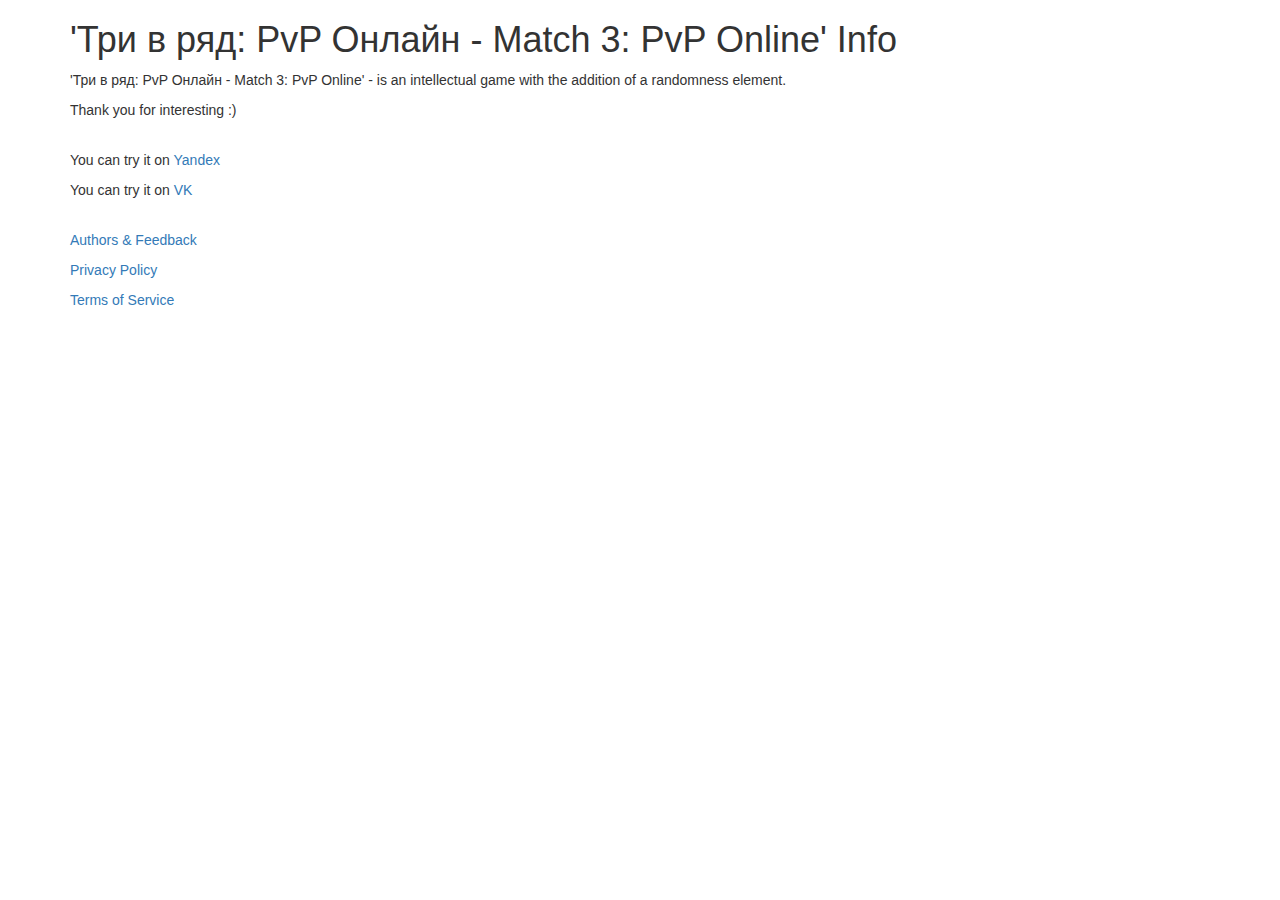
<file: fruit-bounty-server/src/main/resources/static/index.html>
<!DOCTYPE html>
<html lang="en">
<head>
  <meta charset="utf-8">

  <title>Три в ряд: PvP Онлайн - Match 3: PvP Online</title>

  <link rel="stylesheet" type="text/css" href="./style/external/bootstrap.min.css">
</head>
<body>
<div class="container">
  <h1>
    'Три в ряд: PvP Онлайн - Match 3: PvP Online' Info
  </h1>
  <p>
    'Три в ряд: PvP Онлайн - Match 3: PvP Online' - is an intellectual game with the addition of a randomness element.
  </p>
  <p>
    Thank you for interesting :)
  </p>
<!--  <p>-->
<!--    You can try it on <a href="https://apps.facebook.com/fruit-bounty" target="_blank">Facebook</a>-->
<!--  </p>-->

  <br>
  <p>
    You can try it on <a href="https://yandex.ru/games/app/229009" target="_blank">Yandex</a>
  </p>
  <p>
    You can try it on <a href="https://vk.com/app5154054" target="_blank">VK</a>
  </p>

  <br>
  <p>
    <a href="./docs/authors.html" target="_blank">Authors & Feedback</a>
  </p>
  <p>
    <a href="./docs/privacy-policy.html" target="_blank">Privacy Policy</a>
  </p>
  <p>
    <a href="./docs/terms-of-service.html" target="_blank">Terms of Service</a>
  </p>

<!--  <address id="feedback-text">-->
<!--    Please, write your suggestions, feedback and bugs to the <strong>Захват территории Support:</strong><br>-->
<!--    <a href="mailto:#">FruitsBounty@gmail.com</a>-->
<!--  </address>-->

</div>
</body>
</html>
</file>
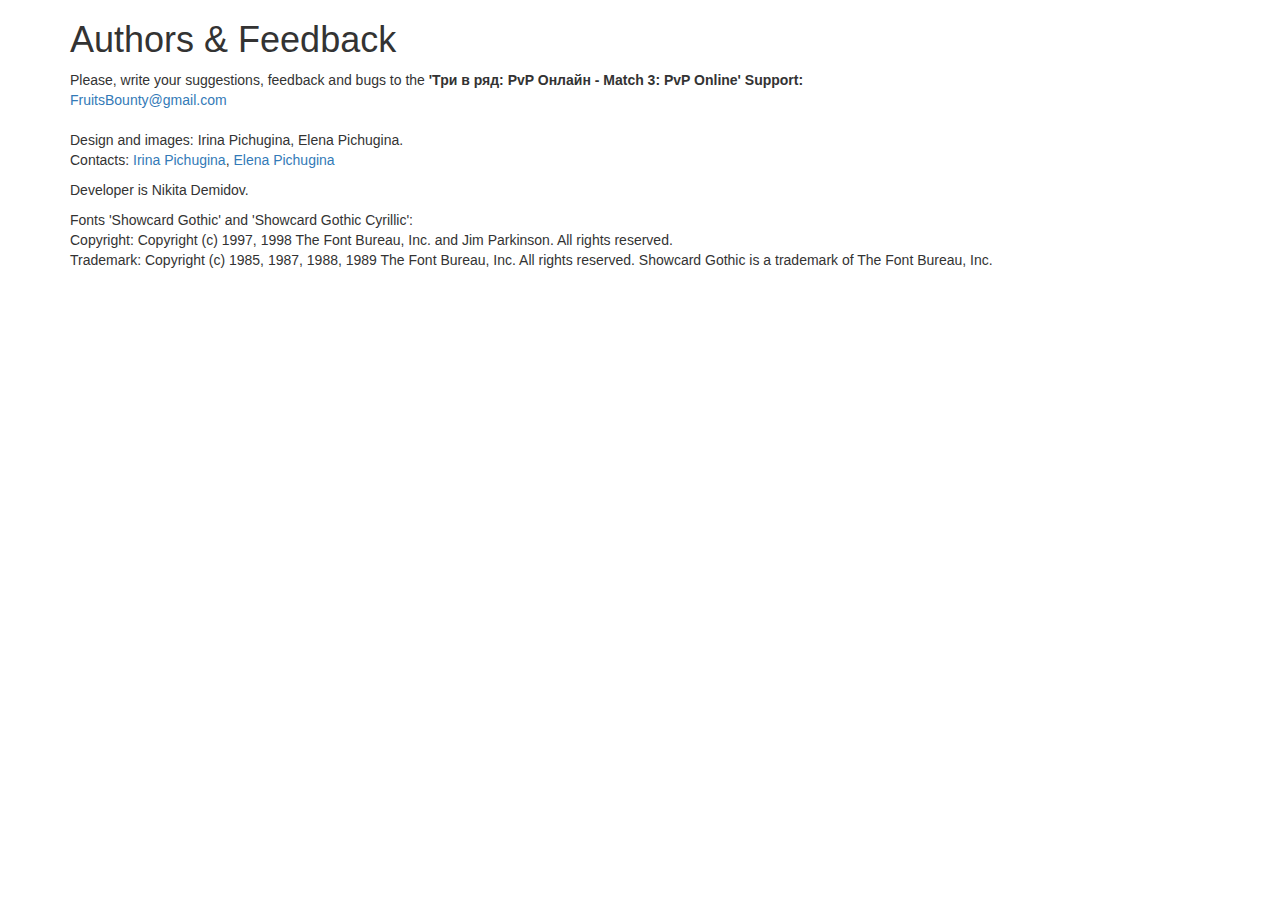
<file: fruit-bounty-server/src/main/resources/static/docs/authors.html>
<!DOCTYPE html>
<html lang="en">
<head>
  <meta charset="utf-8">

  <title>Authors & Feedback</title>

  <link rel="stylesheet" type="text/css" href="../style/external/bootstrap.min.css">
</head>
<body>
<div class="container">
  <h1>Authors & Feedback</h1>

  <address id="feedback-text">
    Please, write your suggestions, feedback and bugs to the <strong>'Три в ряд: PvP Онлайн - Match 3: PvP Online' Support:</strong><br>
    <a href="mailto:#">FruitsBounty@gmail.com</a>
  </address>

  <address>
    <p>
      Design and images: Irina Pichugina, Elena Pichugina.
      <br>
      Contacts:
      <a href="https://vk.com/i.pichugina99" target="_blank">Irina Pichugina</a>,
      <a href="https://vk.com/id382496812" target="_blank">Elena Pichugina</a>
    </p>

    <p>
      Developer is Nikita Demidov.
    </p>

    <p>
      Fonts 'Showcard Gothic' and 'Showcard Gothic Cyrillic':
      <br>
      Copyright: Copyright (c) 1997, 1998 The Font Bureau, Inc. and Jim Parkinson. All rights reserved.
      <br>
      Trademark: Copyright (c) 1985, 1987, 1988, 1989 The Font Bureau, Inc. All rights reserved. Showcard Gothic is a trademark of The Font Bureau, Inc.
    </p>
  </address>

</div>
</body>
</html>
</file>
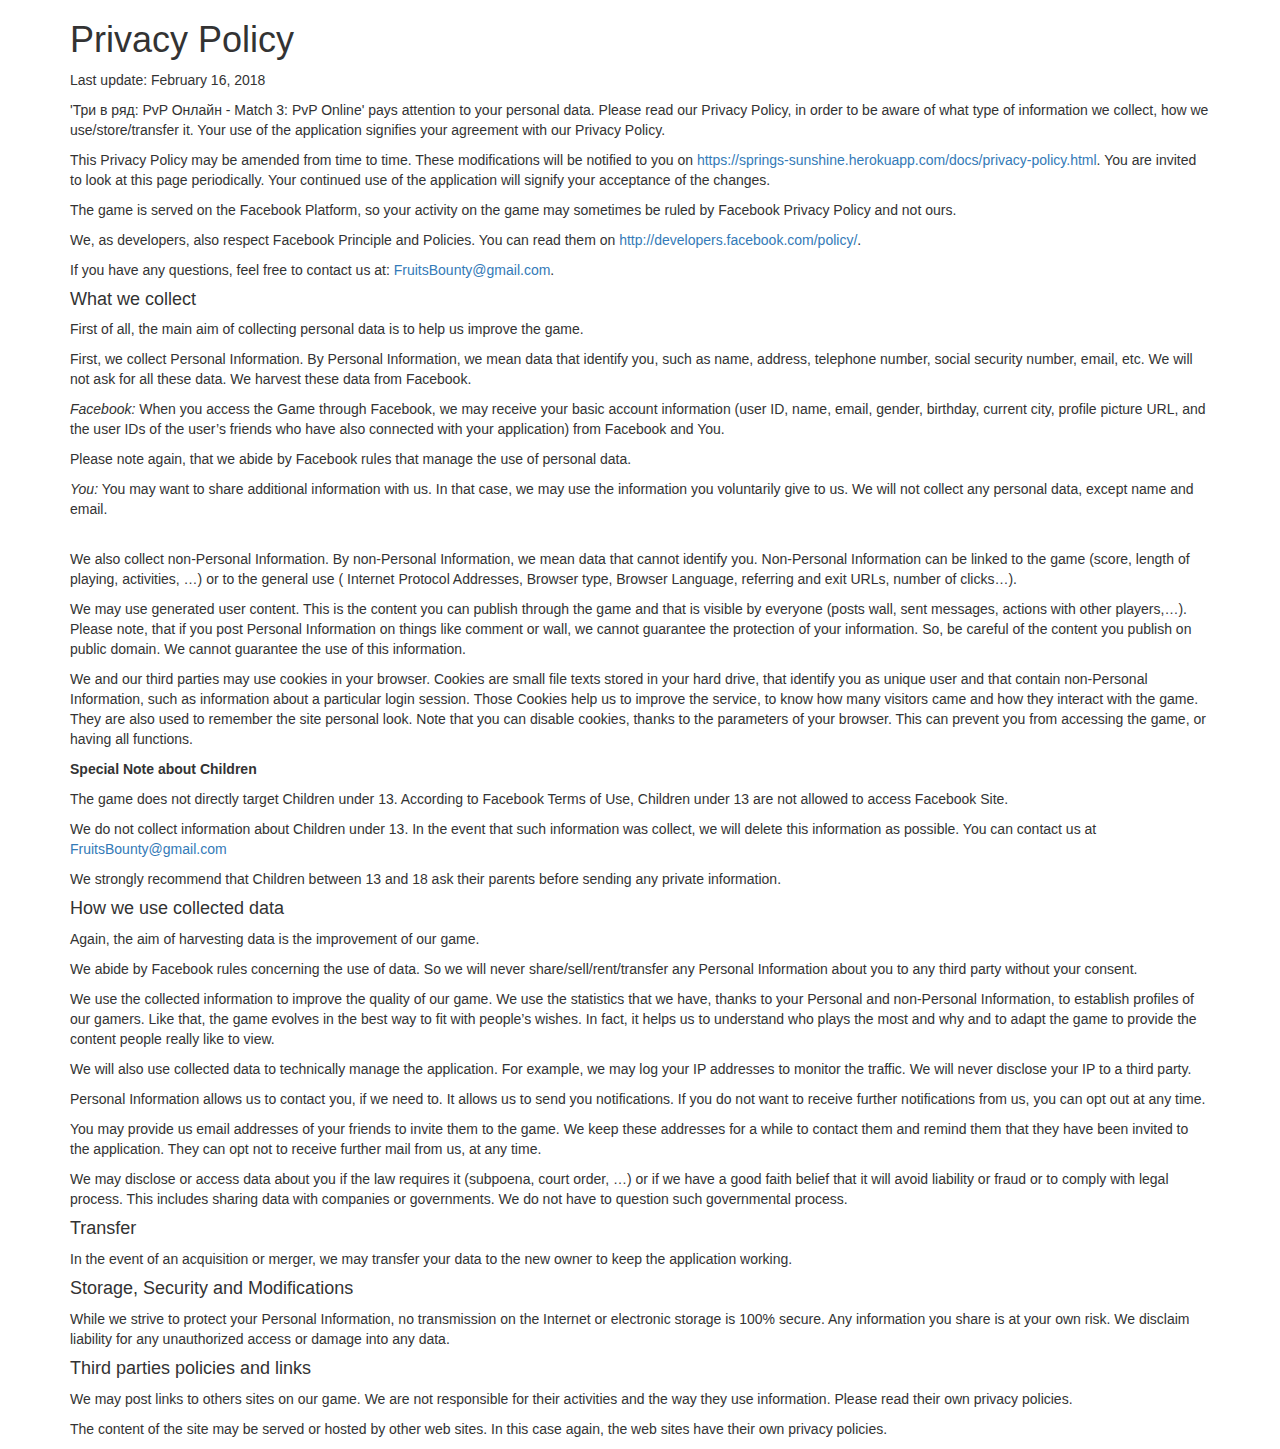
<file: fruit-bounty-server/src/main/resources/static/docs/privacy-policy.html>
<!DOCTYPE html>
<html lang="en">
<head>
  <meta charset="utf-8">

  <title>Privacy Policy</title>

  <link rel="stylesheet" type="text/css" href="../style/external/bootstrap.min.css">
</head>
<body>
<div class="container">
  <h1>Privacy Policy</h1>
  <p>
    Last update: February 16, 2018
  </p>

  <p>
    'Три в ряд: PvP Онлайн - Match 3: PvP Online' pays attention to your personal data. Please read our Privacy Policy, in order to be aware of what type of information we collect, how we use/store/transfer it. Your use of the application signifies your agreement with our Privacy Policy.
  </p>
  <p>
    This Privacy Policy may be amended from time to time. These modifications will be notified to you on <a target="_blank" href="https://springs-sunshine.herokuapp.com/docs/privacy-policy.html">https://springs-sunshine.herokuapp.com/docs/privacy-policy.html</a>. You are invited to look at this page periodically. Your continued use of the application will signify your acceptance of the changes.
  </p>
  <p>
    The game is served on the Facebook Platform, so your activity on the game may sometimes be ruled by Facebook Privacy Policy and not ours.
  </p>
  <p>
    We, as developers, also respect Facebook Principle and Policies. You can read them on <a target="_blank" href="http://developers.facebook.com/policy/">http://developers.facebook.com/policy/</a>.
  </p>
  <p>
    If you have any questions, feel free to contact us at: <a href="mailto:#">FruitsBounty@gmail.com</a>.
  </p>

  <h4>
    What we collect
  </h4>
  <p>
    First of all, the main aim of collecting personal data is to help us improve the game.
  </p>
  <p>
    First, we collect Personal Information. By Personal Information, we mean data that identify you, such as name, address, telephone number, social security number, email, etc. We will not ask for all these data. We harvest these data from Facebook.
  </p>
  <p>
    <em>Facebook:</em> When you access the Game through Facebook, we may receive your basic account information (user ID, name, email, gender, birthday, current city, profile picture URL, and the user IDs of the user’s friends who have also connected with your application) from Facebook and You.
  </p>
  <p>
    Please note again, that we abide by Facebook rules that manage the use of personal data.
  </p>
  <p>
    <em>You:</em> You may want to share additional information with us. In that case, we may use the information you voluntarily give to us. We will not collect any personal data, except name and email.
  </p>
  <br>
  <p>
    We also collect non-Personal Information. By non-Personal Information, we mean data that cannot identify you. Non-Personal Information can be linked to the game (score, length of playing, activities, …) or to the general use ( Internet Protocol Addresses, Browser type, Browser Language, referring and exit URLs, number of clicks…).
  </p>
  <p>
    We may use generated user content. This is the content you can publish through the game and that is visible by everyone (posts wall, sent messages, actions with other players,…). Please note, that if you post Personal Information on things like comment or wall, we cannot guarantee the protection of your information. So, be careful of the content you publish on public domain. We cannot guarantee the use of this information.
  </p>
  <p>
    We and our third parties may use cookies in your browser. Cookies are small file texts stored in your hard drive, that identify you as unique user and that contain non-Personal Information, such as information about a particular login session. Those Cookies help us to improve the service, to know how many visitors came and how they interact with the game. They are also used to remember the site personal look. Note that you can disable cookies, thanks to the parameters of your browser. This can prevent you from accessing the game, or having all functions.
  </p>
  <p>
    <strong>Special Note about Children</strong>
  </p>
  <p>
    The game does not directly target Children under 13. According to Facebook Terms of Use, Children under 13 are not allowed to access Facebook Site.
  </p>
  <p>
    We do not collect information about Children under 13. In the event that such information was collect, we will delete this information as possible. You can contact us at <a href="mailto:#">FruitsBounty@gmail.com</a>
  </p>
  <p>
    We strongly recommend that Children between 13 and 18 ask their parents before sending any private information.
  </p>

  <h4>
    How we use collected data
  </h4>
  <p>
    Again, the aim of harvesting data is the improvement of our game.
  </p>
  <p>
    We abide by Facebook rules concerning the use of data. So we will never share/sell/rent/transfer any Personal Information about you to any third party without your consent.
  </p>
  <p>
    We use the collected information to improve the quality of our game. We use the statistics that we have, thanks to your Personal and non-Personal Information, to establish profiles of our gamers. Like that, the game evolves in the best way to fit with people’s wishes. In fact, it helps us to understand who plays the most and why and to adapt the game to provide the content people really like to view.
  </p>
  <p>
    We will also use collected data to technically manage the application. For example, we may log your IP addresses to monitor the traffic. We will never disclose your IP to a third party.
  </p>
  <p>
    Personal Information allows us to contact you, if we need to. It allows us to send you notifications. If you do not want to receive further notifications from us, you can opt out at any time.
  </p>
  <p>
    You may provide us email addresses of your friends to invite them to the game. We keep these addresses for a while to contact them and remind them that they have been invited to the application. They can opt not to receive further mail from us, at any time.
  </p>
  <p>
    We may disclose or access data about you if the law requires it (subpoena, court order, …) or if we have a good faith belief that it will avoid liability or fraud or to comply with legal process. This includes sharing data with companies or governments. We do not have to question such governmental process.
  </p>

  <h4>
    Transfer
  </h4>
  <p>
    In the event of an acquisition or merger, we may transfer your data to the new owner to keep the application working.
  </p>

  <h4>
    Storage, Security and Modifications
  </h4>
  <p>
    While we strive to protect your Personal Information, no transmission on the Internet or electronic storage is 100% secure. Any information you share is at your own risk. We disclaim liability for any unauthorized access or damage into any data.
  </p>

  <h4>
    Third parties policies and links
  </h4>
  <p>
    We may post links to others sites on our game. We are not responsible for their activities and the way they use information. Please read their own privacy policies.
  </p>
  <p>
    The content of the site may be served or hosted by other web sites. In this case again, the web sites have their own privacy policies.
  </p>
</div>
</body>
</html>
</file>
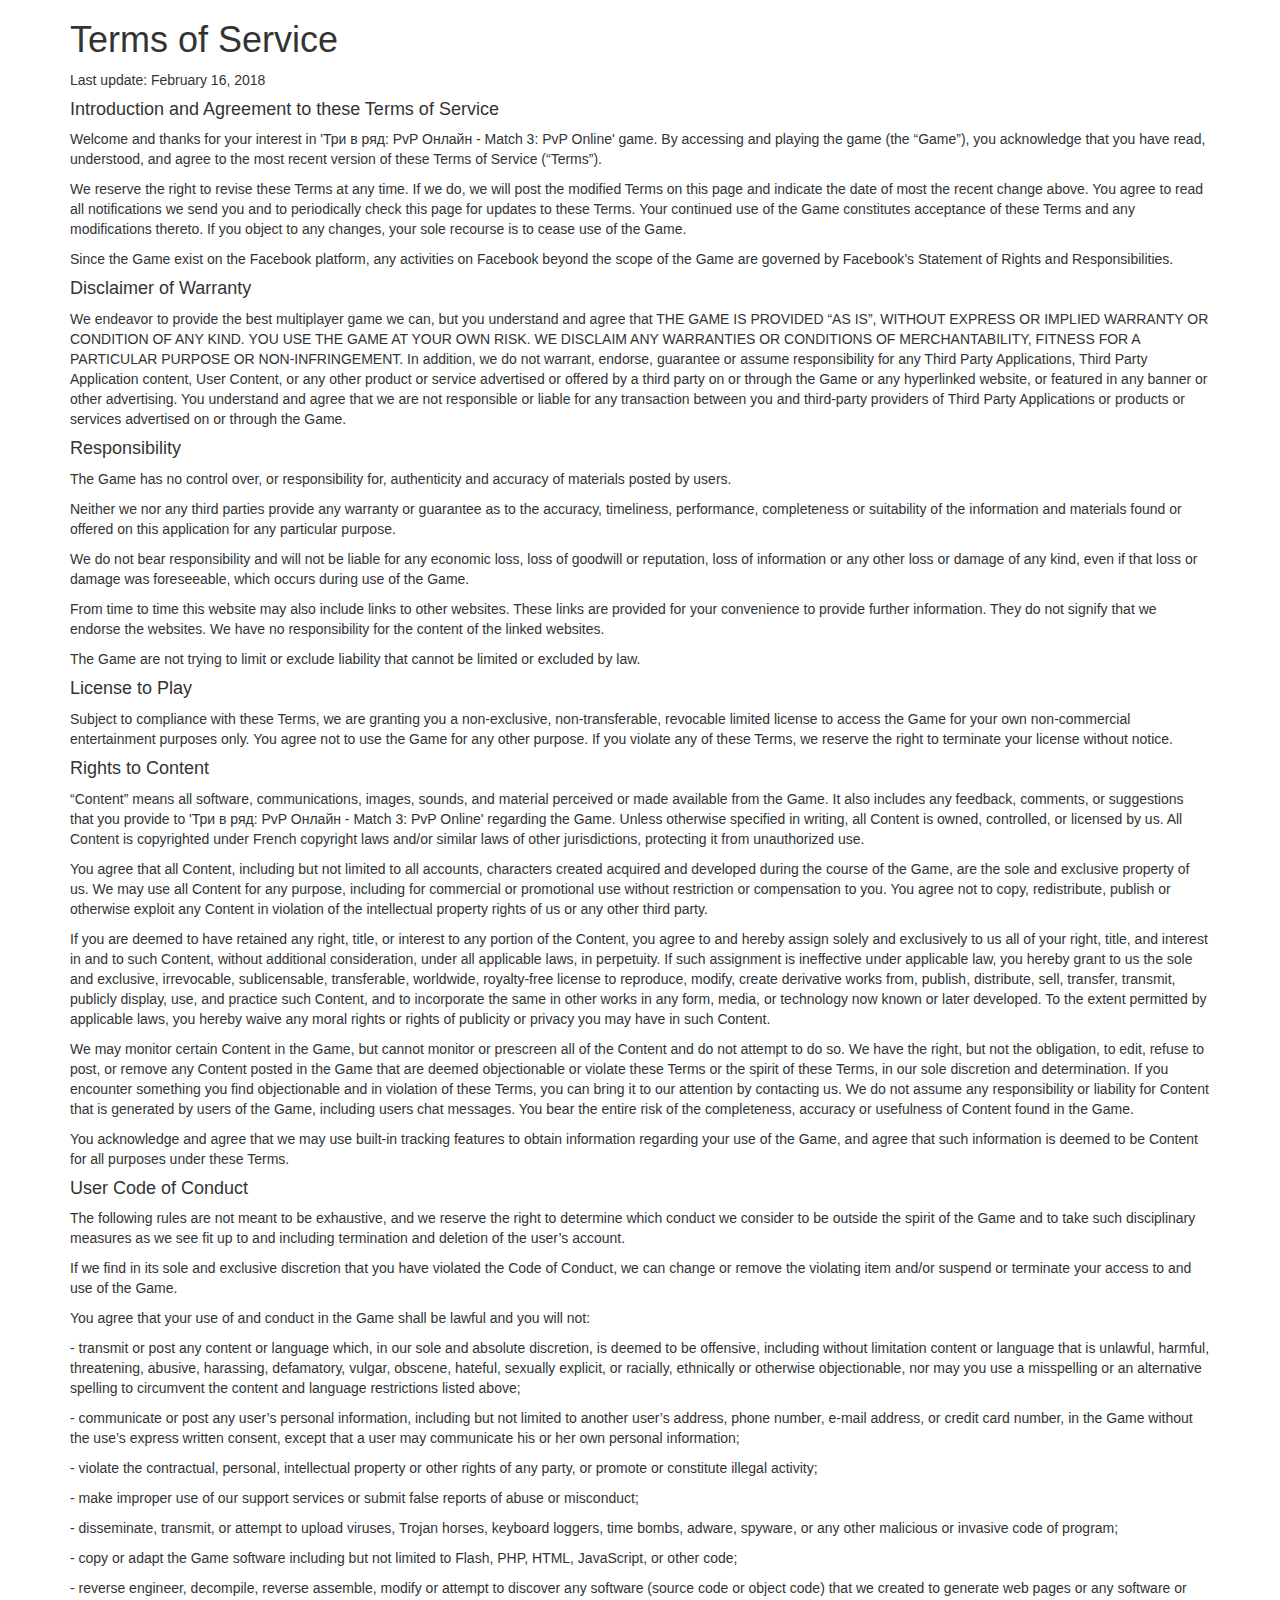
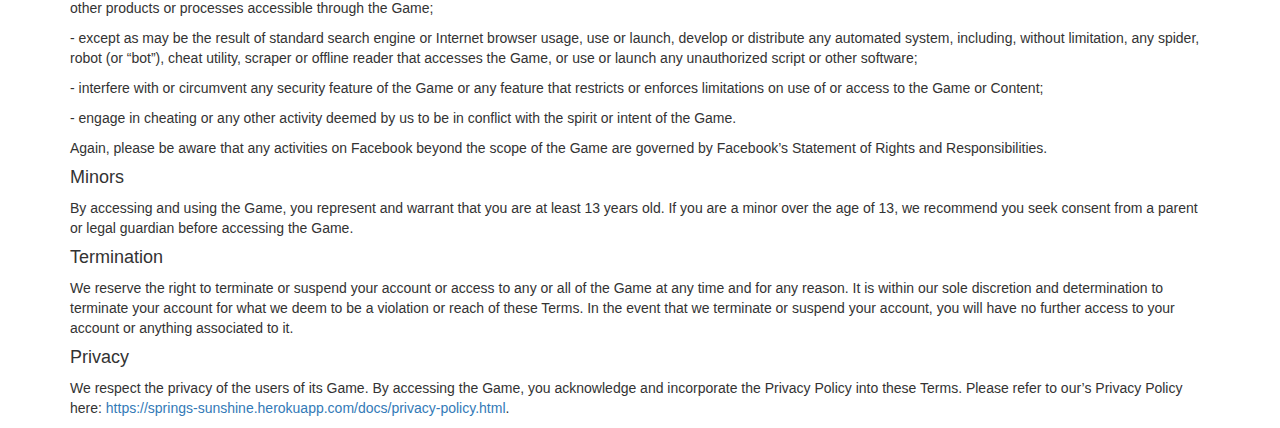
<file: fruit-bounty-server/src/main/resources/static/docs/terms-of-service.html>
<!DOCTYPE html>
<html lang="en">
<head>
  <meta charset="utf-8">

  <title>Terms of Service</title>

  <link rel="stylesheet" type="text/css" href="../style/external/bootstrap.min.css">
</head>
<body>
<div class="container">
  <h1>Terms of Service</h1>
  <p>
    Last update: February 16, 2018
  </p>

  <h4>
    Introduction and Agreement to these Terms of Service
  </h4>
  <p>
    Welcome and thanks for your interest in 'Три в ряд: PvP Онлайн - Match 3: PvP Online' game. By accessing and playing the game (the “Game”), you acknowledge that you have read, understood, and agree to the most recent version of these Terms of Service (“Terms”).
  </p>
  <p>
    We reserve the right to revise these Terms at any time. If we do, we will post the modified Terms on this page and indicate the date of most the recent change above. You agree to read all notifications we send you and to periodically check this page for updates to these Terms. Your continued use of the Game constitutes acceptance of these Terms and any modifications thereto. If you object to any changes, your sole recourse is to cease use of the Game.
  </p>
  <p>
    Since the Game exist on the Facebook platform, any activities on Facebook beyond the scope of the Game are governed by Facebook’s Statement of Rights and Responsibilities.
  </p>

  <h4>
    Disclaimer of Warranty
  </h4>
  <p>
    We endeavor to provide the best multiplayer game we can, but you understand and agree that THE GAME IS PROVIDED “AS IS”, WITHOUT EXPRESS OR IMPLIED WARRANTY OR CONDITION OF ANY KIND. YOU USE THE GAME AT YOUR OWN RISK. WE DISCLAIM ANY WARRANTIES OR CONDITIONS OF MERCHANTABILITY, FITNESS FOR A PARTICULAR PURPOSE OR NON-INFRINGEMENT. In addition, we do not warrant, endorse, guarantee or assume responsibility for any Third Party Applications, Third Party Application content, User Content, or any other product or service advertised or offered by a third party on or through the Game or any hyperlinked website, or featured in any banner or other advertising. You understand and agree that we are not responsible or liable for any transaction between you and third-party providers of Third Party Applications or products or services advertised on or through the Game.
  </p>

  <h4>
    Responsibility
  </h4>
  <p>
    The Game has no control over, or responsibility for, authenticity and accuracy of materials posted by users.
  </p>
  <p>
    Neither we nor any third parties provide any warranty or guarantee as to the accuracy, timeliness, performance, completeness or suitability of the information and materials found or offered on this application for any particular purpose.
  </p>
  <p>
    We do not bear responsibility and will not be liable for any economic loss, loss of goodwill or reputation, loss of information or any other loss or damage of any kind, even if that loss or damage was foreseeable, which occurs during use of the Game.
  </p>
  <p>
    From time to time this website may also include links to other websites. These links are provided for your convenience to provide further information. They do not signify that we endorse the websites. We have no responsibility for the content of the linked websites.
  </p>
  <p>
    The Game are not trying to limit or exclude liability that cannot be limited or excluded by law.
  </p>

  <h4>
    License to Play
  </h4>
  <p>
    Subject to compliance with these Terms, we are granting you a non-exclusive, non-transferable, revocable limited license to access the Game for your own non-commercial entertainment purposes only. You agree not to use the Game for any other purpose. If you violate any of these Terms, we reserve the right to terminate your license without notice.
  </p>

  <h4>
    Rights to Content
  </h4>
  <p>
    “Content” means all software, communications, images, sounds, and material perceived or made available from the Game. It also includes any feedback, comments, or suggestions that you provide to 'Три в ряд: PvP Онлайн - Match 3: PvP Online' regarding the Game. Unless otherwise specified in writing, all Content is owned, controlled, or licensed by us. All Content is copyrighted under French copyright laws and/or similar laws of other jurisdictions, protecting it from unauthorized use.
  </p>
  <p>
    You agree that all Content, including but not limited to all accounts, characters created acquired and developed during the course of the Game, are the sole and exclusive property of us. We may use all Content for any purpose, including for commercial or promotional use without restriction or compensation to you. You agree not to copy, redistribute, publish or otherwise exploit any Content in violation of the intellectual property rights of us or any other third party.
  </p>
  <p>
    If you are deemed to have retained any right, title, or interest to any portion of the Content, you agree to and hereby assign solely and exclusively to us all of your right, title, and interest in and to such Content, without additional consideration, under all applicable laws, in perpetuity. If such assignment is ineffective under applicable law, you hereby grant to us the sole and exclusive, irrevocable, sublicensable, transferable, worldwide, royalty-free license to reproduce, modify, create derivative works from, publish, distribute, sell, transfer, transmit, publicly display, use, and practice such Content, and to incorporate the same in other works in any form, media, or technology now known or later developed. To the extent permitted by applicable laws, you hereby waive any moral rights or rights of publicity or privacy you may have in such Content.
  </p>
  <p>
    We may monitor certain Content in the Game, but cannot monitor or prescreen all of the Content and do not attempt to do so. We have the right, but not the obligation, to edit, refuse to post, or remove any Content posted in the Game that are deemed objectionable or violate these Terms or the spirit of these Terms, in our sole discretion and determination. If you encounter something you find objectionable and in violation of these Terms, you can bring it to our attention by contacting us. We do not assume any responsibility or liability for Content that is generated by users of the Game, including users chat messages. You bear the entire risk of the completeness, accuracy or usefulness of Content found in the Game.
  </p>
  <p>
    You acknowledge and agree that we may use built-in tracking features to obtain information regarding your use of the Game, and agree that such information is deemed to be Content for all purposes under these Terms.
  </p>

  <h4>
    User Code of Conduct
  </h4>
  <p>
    The following rules are not meant to be exhaustive, and we reserve the right to determine which conduct we consider to be outside the spirit of the Game and to take such disciplinary measures as we see fit up to and including termination and deletion of the user’s account.
  </p>
  <p>
    If we find in its sole and exclusive discretion that you have violated the Code of Conduct, we can change or remove the violating item and/or suspend or terminate your access to and use of the Game.
  </p>
  <p>
    You agree that your use of and conduct in the Game shall be lawful and you will not:
  </p>
  <p>
    - transmit or post any content or language which, in our sole and absolute discretion, is deemed to be offensive, including without limitation content or language that is unlawful, harmful, threatening, abusive, harassing, defamatory, vulgar, obscene, hateful, sexually explicit, or racially, ethnically or otherwise objectionable, nor may you use a misspelling or an alternative spelling to circumvent the content and language restrictions listed above;
  </p>
  <p>
    - communicate or post any user’s personal information, including but not limited to another user’s address, phone number, e-mail address, or credit card number, in the Game without the use’s express written consent, except that a user may communicate his or her own personal information;
  </p>
  <p>
    - violate the contractual, personal, intellectual property or other rights of any party, or promote or constitute illegal activity;
  </p>
  <p>
    - make improper use of our support services or submit false reports of abuse or misconduct;
  </p>
  <p>
    - disseminate, transmit, or attempt to upload viruses, Trojan horses, keyboard loggers, time bombs, adware, spyware, or any other malicious or invasive code of program;
  </p>
  <p>
    - copy or adapt the Game software including but not limited to Flash, PHP, HTML, JavaScript, or other code;
  </p>
  <p>
    - reverse engineer, decompile, reverse assemble, modify or attempt to discover any software (source code or object code) that we created to generate web pages or any software or other products or processes accessible through the Game;
  </p>
  <p>
    - except as may be the result of standard search engine or Internet browser usage, use or launch, develop or distribute any automated system, including, without limitation, any spider, robot (or “bot”), cheat utility, scraper or offline reader that accesses the Game, or use or launch any unauthorized script or other software;
  </p>
  <p>
    - interfere with or circumvent any security feature of the Game or any feature that restricts or enforces limitations on use of or access to the Game or Content;
  </p>
  <p>
    - engage in cheating or any other activity deemed by us to be in conflict with the spirit or intent of the Game.
  </p>
  <p>
    Again, please be aware that any activities on Facebook beyond the scope of the Game are governed by Facebook’s Statement of Rights and Responsibilities.
  </p>

  <h4>
    Minors
  </h4>
  <p>
    By accessing and using the Game, you represent and warrant that you are at least 13 years old. If you are a minor over the age of 13, we recommend you seek consent from a parent or legal guardian before accessing the Game.
  </p>

  <h4>
    Termination
  </h4>
  <p>
    We reserve the right to terminate or suspend your account or access to any or all of the Game at any time and for any reason. It is within our sole discretion and determination to terminate your account for what we deem to be a violation or reach of these Terms. In the event that we terminate or suspend your account, you will have no further access to your account or anything associated to it.
  </p>

  <h4>
    Privacy
  </h4>
  <p>
    We respect the privacy of the users of its Game. By accessing the Game, you acknowledge and incorporate the Privacy Policy into these Terms. Please refer to our’s Privacy Policy here: <a target="_blank" href="https://springs-sunshine.herokuapp.com/docs/privacy-policy.html">https://springs-sunshine.herokuapp.com/docs/privacy-policy.html</a>.
  </p>
</div>
</body>
</html>
</file>
